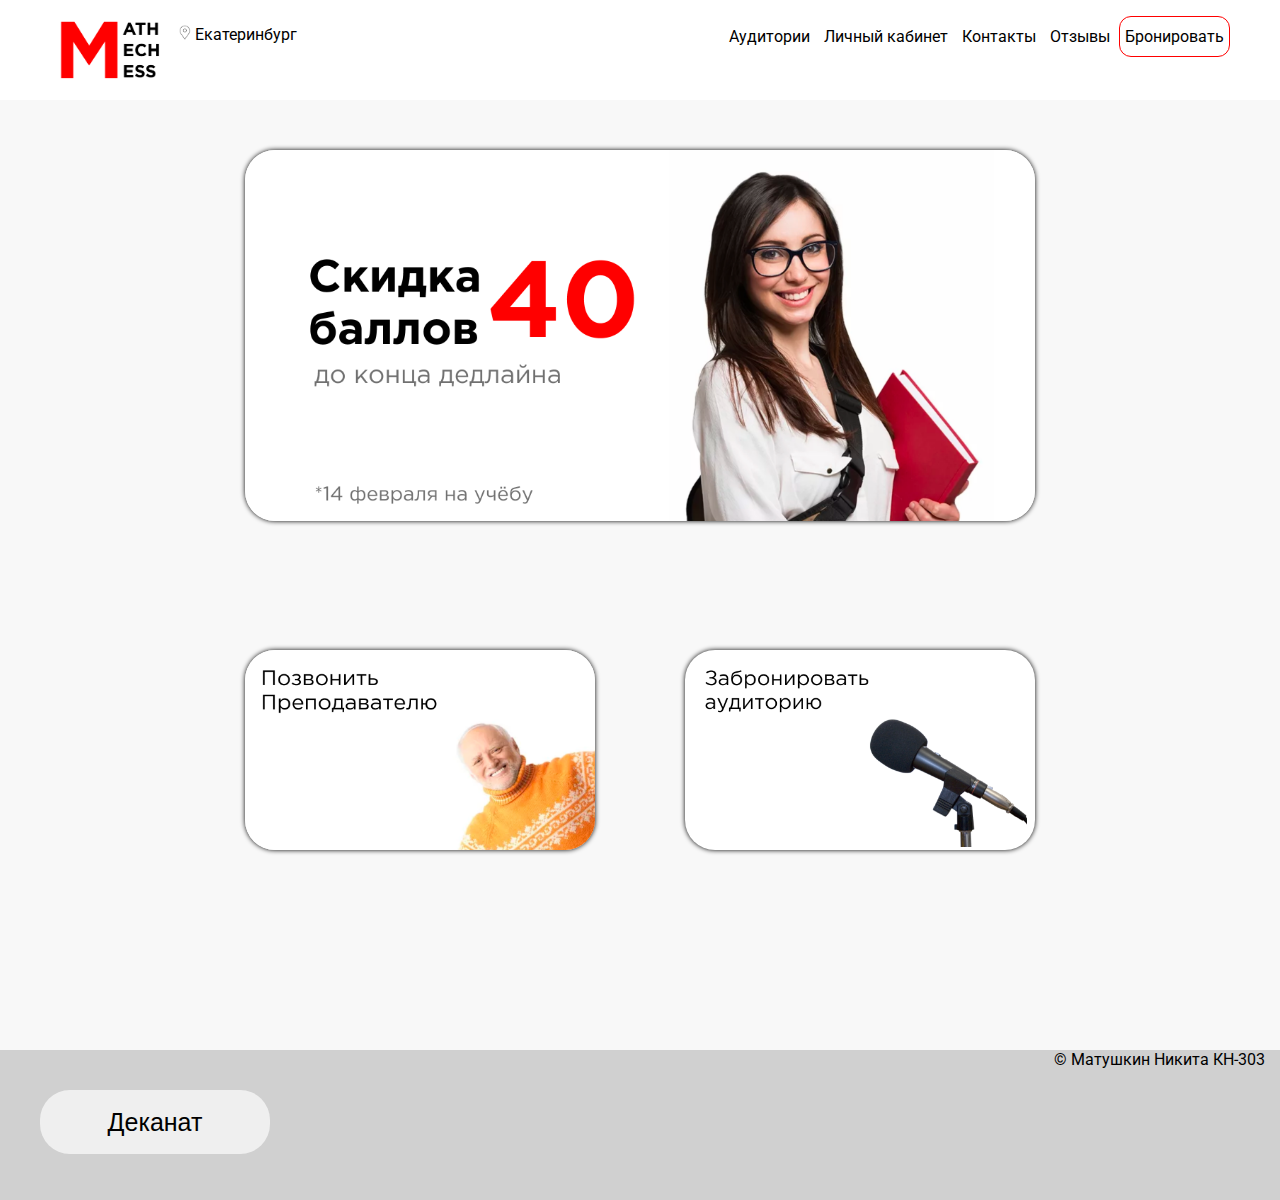
<file: index.html>
<!DOCTYPE html>
<html lang="ru">
    <head>
        <meta charset="utf-8">
        <meta name="author" content="Matushkin Nikita">
        <meta name="description" content="This is website for WEB and DHTML course">
        <title>Math Mech Mess</title>
        <link href="styles/style.css" rel="stylesheet">
        <link rel="preconnect" href="https://fonts.gstatic.com">
        <link href="https://fonts.googleapis.com/css2?family=Roboto&display=swap" rel="stylesheet">
        <link rel="preconnect" href="https://fonts.gstatic.com">
        <link href="https://fonts.googleapis.com/css2?family=Roboto&display=swap" rel="stylesheet">

    </head>
    <body>

        <header class="header" id="header-top">

            <div class="header-menu">
                <div class="logo">
                    <a href="/">
                        <img src="images/logo.png" alt="Math Mech Mess logo" >
                    </a>
                </div>

                <div class="geolink">
                    <a href="https://yandex.ru/maps/54/yekaterinburg/house/ulitsa_turgeneva_4/YkkYcAZkQEEAQFtsfXR1cHpkYQ==/?ll=60.614947%2C56.841675&source=wizgeo&utm_medium=maps-desktop&utm_source=serp&z=16" class="geo" target="_blank">
                        <img class="geopng" src="images/geo.png">
                        <span>Екатеринбург</span>
                    </a>
                </div>

                <ul class="header-menu__list">
                    <li class="header-menu__item">
                        <a class="link link--with-icon" href="/auditorium" >Аудитории</a>
                    </li>
                     
                    <li class="header-menu__item">
                        <a class="link link--with-icon" href="/personal">Личный кабинет</a>
                    </li>

                    <li class="header-menu__item">
                        <a class="link link--with-icon" href="/contacts">Контакты</a>
                    </li>
                    <li class="header-menu__item">
                        <a class="link link--with-icon" href="/feedback">Отзывы</a>
                    </li>

                    <li class="header-menu__item">
                        <a class="link link--with-icon booking-border" href="/booking">Бронировать</a>
                    </li>
                </ul>
            </div>

        </header>

        <section class="info">
            <img src="images/banner.png" alt="sale 40 points off before the deadline">
        </section>


        <section class="project">
         
            <div class="content">
                <div class="card no-top-padding">
                    <form target="_blank" action="/contacts">
                        <button class="card-image teacher"> </button>
                    </form>
                </div>
  
                <div class="card no-right-margin no-top-padding">
                    <form target="_blank" action="/booking">
                        <button class="card-image booking"> </button>
                    </form>
                </div>
            </div>
  
        </section>

        <section class="end-main">
            <button class="button-number"><a href="tel:+73433899467" style="color: black" target="_blank">Деканат</a></button>
            <p class="author">&#169; Матушкин Никита КН-303</p>
        </section>

        
        <script src="scripts/main.js"></script>
    </body>
</html>
</file>
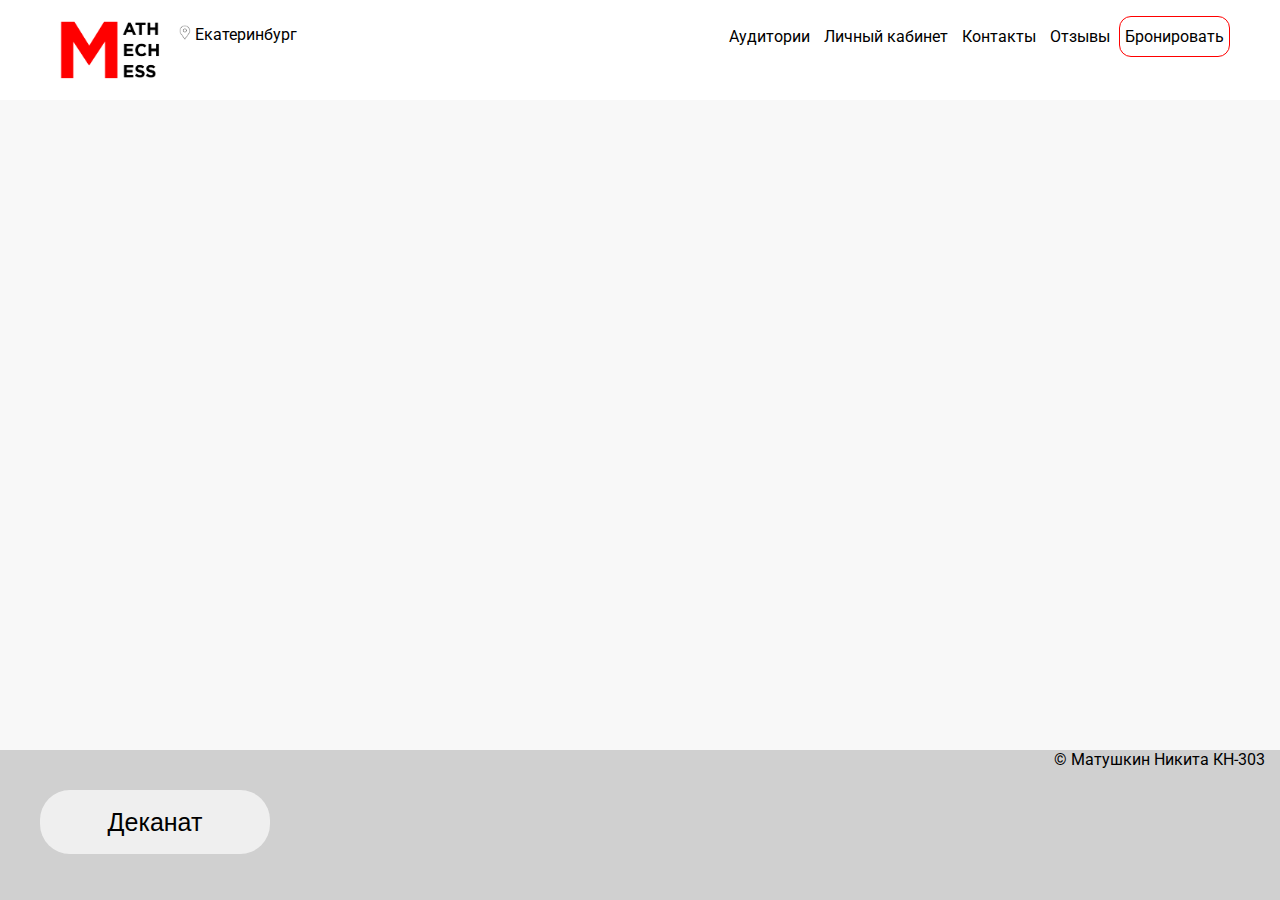
<file: auditorium.html>
<!DOCTYPE html>
<html lang="ru">
    <head>
        <meta charset="utf-8">
        <meta name="author" content="Matushkin Nikita">
        <meta name="description" content="This is website for WEB and DHTML course">
        <title>Math Mech Mess</title>
        <link href="styles/style.css" rel="stylesheet">
        <link rel="preconnect" href="https://fonts.gstatic.com">
        <link href="https://fonts.googleapis.com/css2?family=Roboto&display=swap" rel="stylesheet">
        <link rel="preconnect" href="https://fonts.gstatic.com">
        <link href="https://fonts.googleapis.com/css2?family=Roboto&display=swap" rel="stylesheet">

    </head>
    <body>

        <header class="header" id="header-top">

            <div class="header-menu">
                <div class="logo">
                    <a href="/">
                        <img src="images/logo.png" alt="Math Mech Mess logo" >
                    </a>
                </div>

                <div class="geolink">
                    <a href="https://yandex.ru/maps/54/yekaterinburg/house/ulitsa_turgeneva_4/YkkYcAZkQEEAQFtsfXR1cHpkYQ==/?ll=60.614947%2C56.841675&source=wizgeo&utm_medium=maps-desktop&utm_source=serp&z=16" class="geo" target="_blank">
                        <img class="geopng" src="images/geo.png">
                        <span>Екатеринбург</span>
                    </a>
                </div>

                <ul class="header-menu__list">
                    <li class="header-menu__item">
                        <a class="link link--with-icon" href="/auditorium" >Аудитории</a>
                    </li>
                     
                    <li class="header-menu__item">
                        <a class="link link--with-icon" href="/personal">Личный кабинет</a>
                    </li>

                    <li class="header-menu__item">
                        <a class="link link--with-icon" href="/contacts">Контакты</a>
                    </li>
                    <li class="header-menu__item">
                        <a class="link link--with-icon" href="/feedback">Отзывы</a>
                    </li>

                    <li class="header-menu__item">
                        <a class="link link--with-icon booking-border" href="/booking">Бронировать</a>
                    </li>
                </ul>
            </div>

        </header>

        <section class="end">
            <button class="button-number"><a href="tel:+73433899467" style="color: black" target="_blank">Деканат</a></button>
            <p class="author">&#169; Матушкин Никита КН-303</p>
        </section>
        <script src="scripts/main.js"></script>
    </body>
</html>
</file>
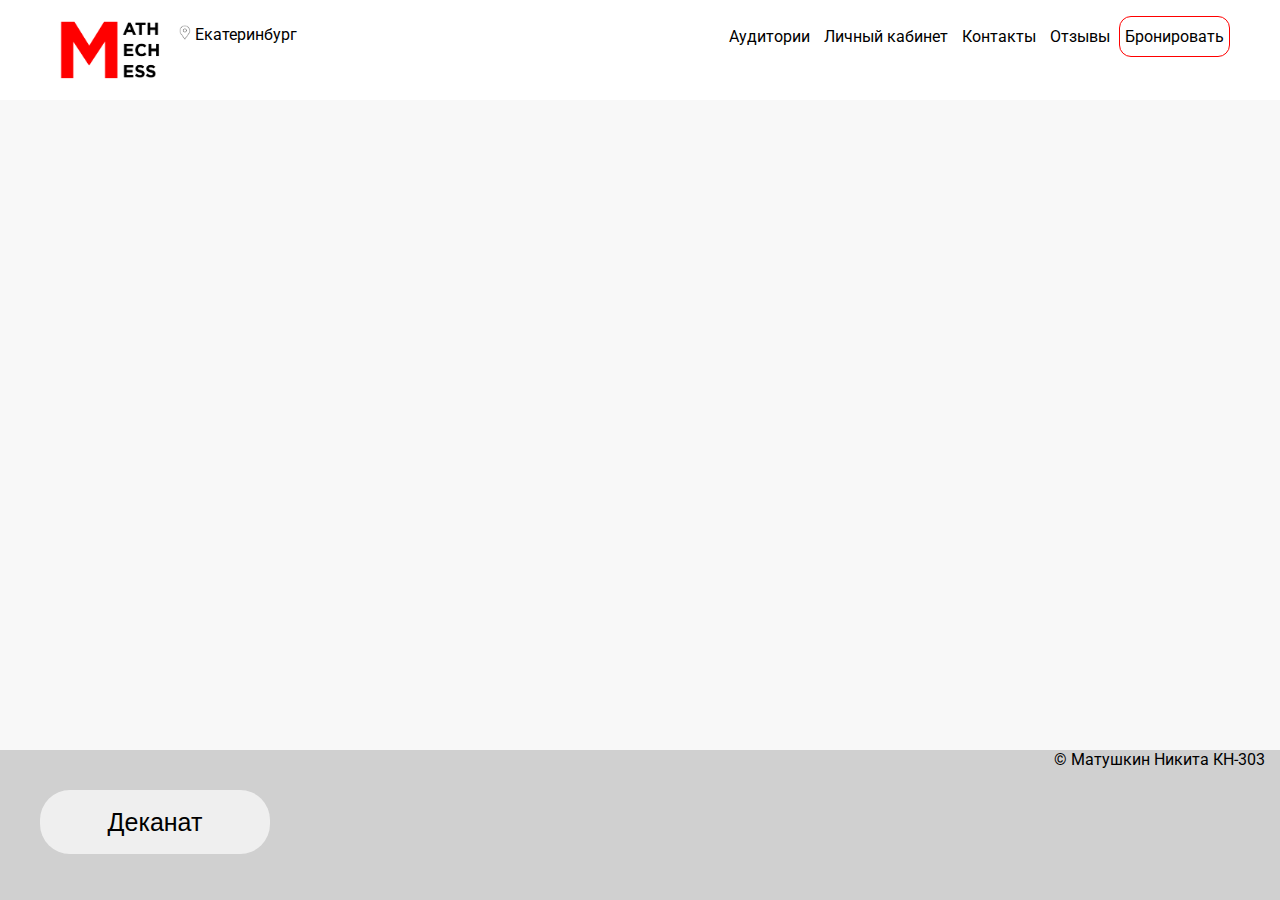
<file: booking.html>
<!DOCTYPE html>
<html lang="ru">
    <head>
        <meta charset="utf-8">
        <meta name="author" content="Matushkin Nikita">
        <meta name="description" content="This is website for WEB and DHTML course">
        <title>Math Mech Mess</title>
        <link href="styles/style.css" rel="stylesheet">
        <link rel="preconnect" href="https://fonts.gstatic.com">
        <link href="https://fonts.googleapis.com/css2?family=Roboto&display=swap" rel="stylesheet">
        <link rel="preconnect" href="https://fonts.gstatic.com">
        <link href="https://fonts.googleapis.com/css2?family=Roboto&display=swap" rel="stylesheet">

    </head>
    <body>

        <header class="header" id="header-top">

            <div class="header-menu">
                <div class="logo">
                    <a href="/">
                        <img src="images/logo.png" alt="Math Mech Mess logo" >
                    </a>
                </div>

                <div class="geolink">
                    <a href="https://yandex.ru/maps/54/yekaterinburg/house/ulitsa_turgeneva_4/YkkYcAZkQEEAQFtsfXR1cHpkYQ==/?ll=60.614947%2C56.841675&source=wizgeo&utm_medium=maps-desktop&utm_source=serp&z=16" class="geo" target="_blank">
                        <img class="geopng" src="images/geo.png">
                        <span>Екатеринбург</span>
                    </a>
                </div>

                <ul class="header-menu__list">
                    <li class="header-menu__item">
                        <a class="link link--with-icon" href="/auditorium" >Аудитории</a>
                    </li>
                     
                    <li class="header-menu__item">
                        <a class="link link--with-icon" href="/personal">Личный кабинет</a>
                    </li>

                    <li class="header-menu__item">
                        <a class="link link--with-icon" href="/contacts">Контакты</a>
                    </li>
                    <li class="header-menu__item">
                        <a class="link link--with-icon" href="/feedback">Отзывы</a>
                    </li>

                    <li class="header-menu__item">
                        <a class="link link--with-icon booking-border" href="/booking">Бронировать</a>
                    </li>
                </ul>
            </div>

        </header>

        <section class="end">
            <button class="button-number"><a href="tel:+73433899467" style="color: black" target="_blank">Деканат</a></button>
            <p class="author">&#169; Матушкин Никита КН-303</p>
        </section>

        <script src="scripts/main.js"></script>
    </body>
</html>
</file>
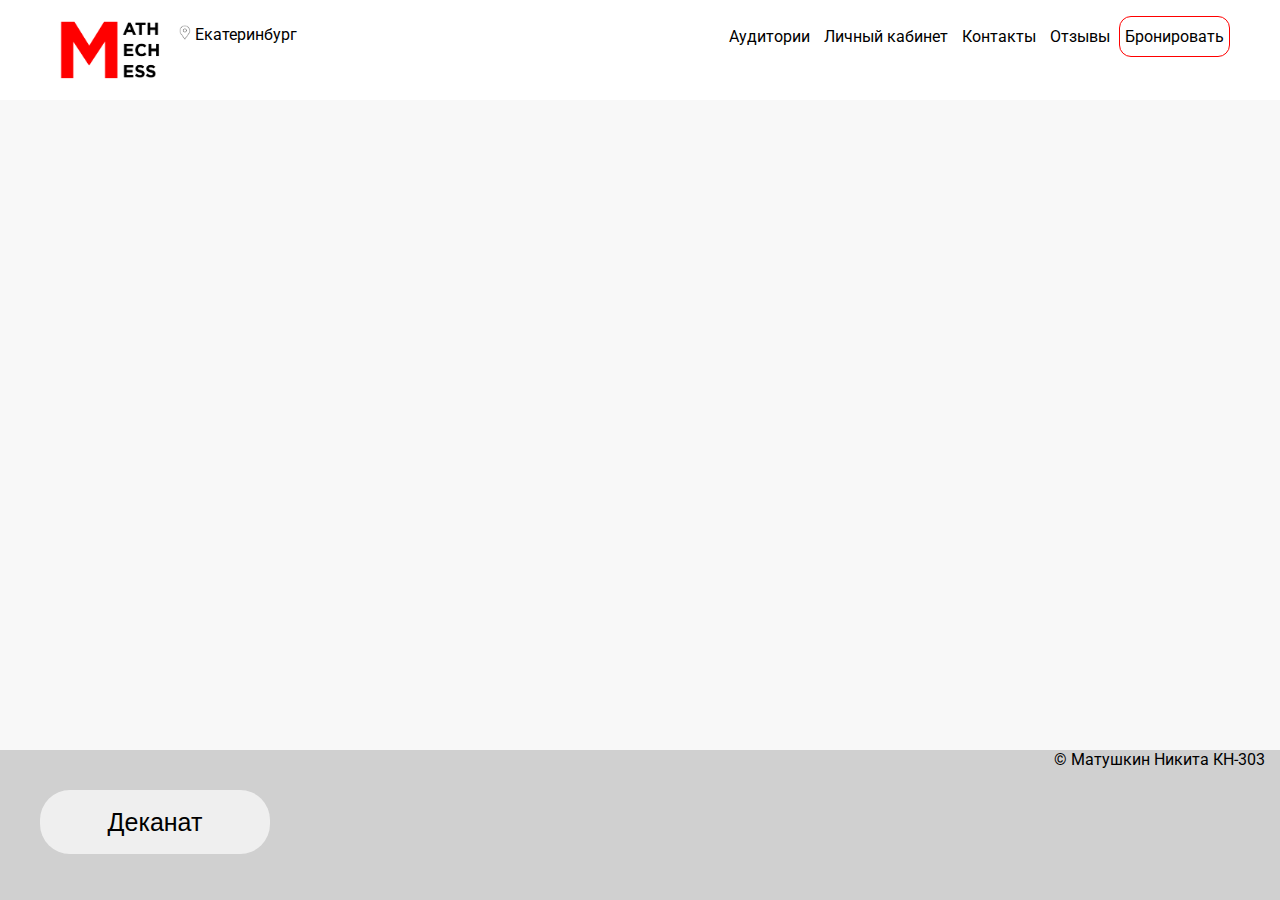
<file: contacts.html>
<!DOCTYPE html>
<html lang="ru">
    <head>
        <meta charset="utf-8">
        <meta name="author" content="Matushkin Nikita">
        <meta name="description" content="This is website for WEB and DHTML course">
        <title>Math Mech Mess</title>
        <link href="styles/style.css" rel="stylesheet">
        <link rel="preconnect" href="https://fonts.gstatic.com">
        <link href="https://fonts.googleapis.com/css2?family=Roboto&display=swap" rel="stylesheet">
        <link rel="preconnect" href="https://fonts.gstatic.com">
        <link href="https://fonts.googleapis.com/css2?family=Roboto&display=swap" rel="stylesheet">

    </head>
    <body>

        <header class="header" id="header-top">

            <div class="header-menu">
                <div class="logo">
                    <a href="/">
                        <img src="images/logo.png" alt="Math Mech Mess logo" >
                    </a>
                </div>

                <div class="geolink">
                    <a href="https://yandex.ru/maps/54/yekaterinburg/house/ulitsa_turgeneva_4/YkkYcAZkQEEAQFtsfXR1cHpkYQ==/?ll=60.614947%2C56.841675&source=wizgeo&utm_medium=maps-desktop&utm_source=serp&z=16" class="geo" target="_blank">
                        <img class="geopng" src="images/geo.png">
                        <span>Екатеринбург</span>
                    </a>
                </div>

                <ul class="header-menu__list">
                    <li class="header-menu__item">
                        <a class="link link--with-icon" href="/auditorium" >Аудитории</a>
                    </li>
                     
                    <li class="header-menu__item">
                        <a class="link link--with-icon" href="/personal">Личный кабинет</a>
                    </li>

                    <li class="header-menu__item">
                        <a class="link link--with-icon" href="/contacts">Контакты</a>
                    </li>
                    <li class="header-menu__item">
                        <a class="link link--with-icon" href="/feedback">Отзывы</a>
                    </li>

                    <li class="header-menu__item">
                        <a class="link link--with-icon booking-border" href="/booking">Бронировать</a>
                    </li>
                </ul>
            </div>

        </header>
        <section class="end">
            <button class="button-number"><a href="tel:+73433899467" style="color: black" target="_blank">Деканат</a></button>
            <p class="author">&#169; Матушкин Никита КН-303</p>
        </section>
        <script src="scripts/main.js"></script>
    </body>
</html>
</file>
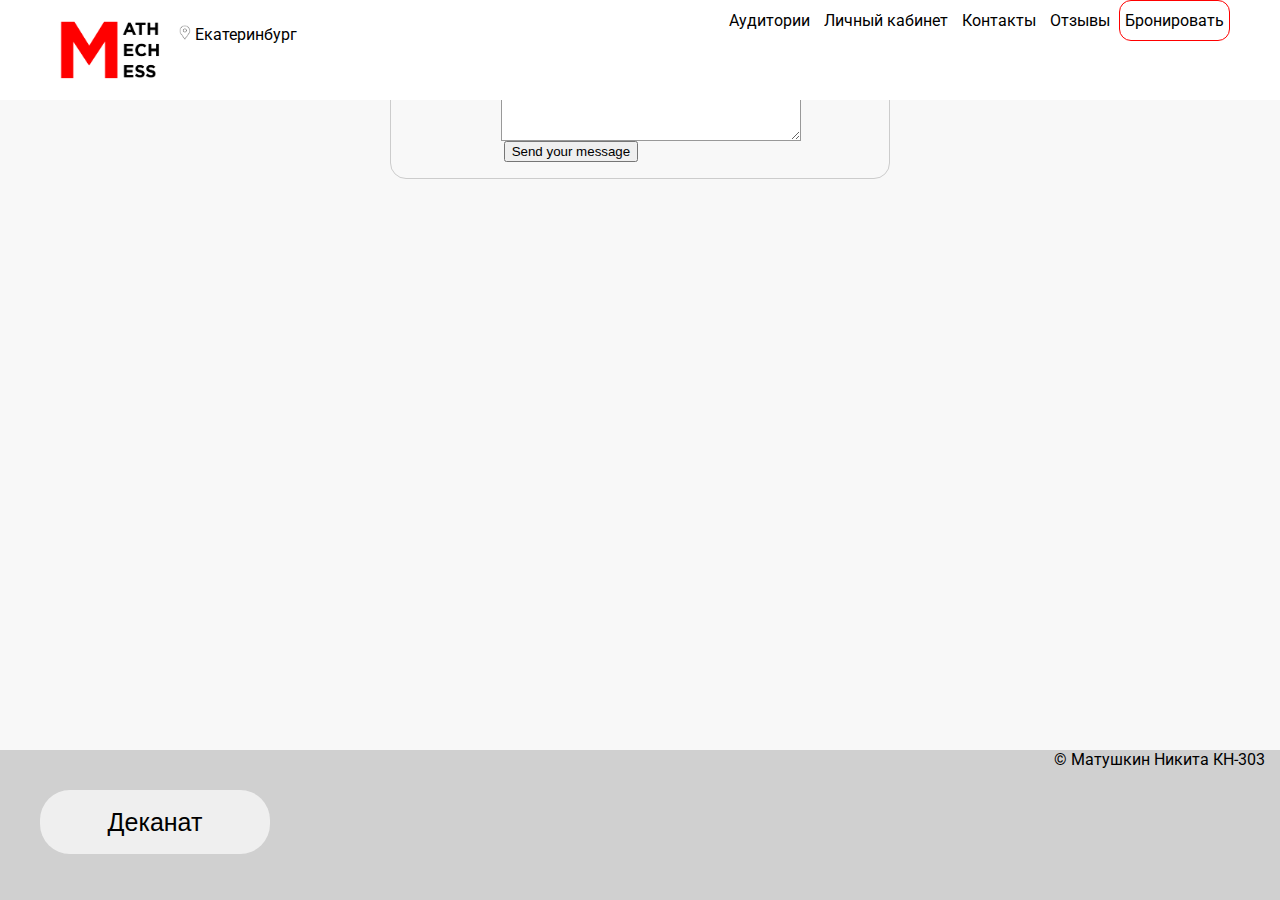
<file: feedback.html>
<!DOCTYPE html>
<html lang="ru">
    <head>
        <meta charset="utf-8">
        <meta name="author" content="Matushkin Nikita">
        <meta name="description" content="This is website for WEB and DHTML course">
        <title>Math Mech Mess</title>
        <link href="styles/style.css" rel="stylesheet">
        <link rel="preconnect" href="https://fonts.gstatic.com">
        <link href="https://fonts.googleapis.com/css2?family=Roboto&display=swap" rel="stylesheet">
        <link rel="preconnect" href="https://fonts.gstatic.com">
        <link href="https://fonts.googleapis.com/css2?family=Roboto&display=swap" rel="stylesheet">

    </head>
    <body>

        <header class="header" id="header-top">

            <div class="header-menu">
                <div class="logo">
                    <a href="/">
                        <img src="images/logo.png" alt="Math Mech Mess logo" >
                    </a>
                </div>

                <div class="geolink">
                    <a href="https://yandex.ru/maps/54/yekaterinburg/house/ulitsa_turgeneva_4/YkkYcAZkQEEAQFtsfXR1cHpkYQ==/?ll=60.614947%2C56.841675&source=wizgeo&utm_medium=maps-desktop&utm_source=serp&z=16" class="geo" target="_blank">
                        <img class="geopng" src="images/geo.png">
                        <span>Екатеринбург</span>
                    </a>
                </div>

                <ul class="header-menu__list">
                    <li class="header-menu__item">
                        <a class="link link--with-icon" href="/auditorium" >Аудитории</a>
                    </li>
                     
                    <li class="header-menu__item">
                        <a class="link link--with-icon" href="/personal">Личный кабинет</a>
                    </li>

                    <li class="header-menu__item">
                        <a class="link link--with-icon" href="/contacts">Контакты</a>
                    </li>
                    <li class="header-menu__item">
                        <a class="link link--with-icon" href="/feedback">Отзывы</a>
                    </li>

                    <li class="header-menu__item">
                        <a class="link link--with-icon booking-border" href="/booking">Бронировать</a>
                    </li>
                </ul>
            </div>

            <form action="/my-handling-form-page" method="post">
                <ul>
                    <li>
                        <label for="name">Name:</label>
                        <input type="text" id="name" name="user_name">
                    </li>
                    <li>
                        <label for="mail">E-mail:</label>
                        <input type="email" id="mail" name="user_email">
                    </li>
                    <li>
                        <label for="msg">Message:</label>
                        <textarea id="msg" name="user_message"></textarea>
                    </li>
                    <li class="button">
                        <button type="submit">Send your message</button>
                    </li>
                </ul>
            </form>

            <style type="text/css">
                form {
  /* Center the form on the page */
  margin: 0 auto;
  width: 500px;
  /* Form outline */
  padding: 1em;
  border: 1px solid #CCC;
  border-radius: 1em;
}

ul {
  list-style: none;
  padding: 0;
  margin: 0;
}

form li + li {
  margin-top: 1em;
}

label {
  /* Uniform size & alignment */
  display: inline-block;
  width: 90px;
  text-align: right;
}

input,
textarea {
  /* To make sure that all text fields have the same font settings
     By default, textareas have a monospace font */
  font: 1em sans-serif;

  /* Uniform text field size */
  width: 300px;
  box-sizing: border-box;

  /* Match form field borders */
  border: 1px solid #999;
}

input:focus,
textarea:focus {
  /* Additional highlight for focused elements */
  border-color: #000;
}

textarea {
  /* Align multiline text fields with their labels */
  vertical-align: top;

  /* Provide space to type some text */
  height: 5em;
}

.button {
  /* Align buttons with the text fields */
  padding-left: 90px; /* same size as the label elements */
}

button {
  /* This extra margin represent roughly the same space as the space
     between the labels and their text fields */
  margin-left: .5em;
}
            </style>


        </header>
    	
        <section class="end">
            <button class="button-number"><a href="tel:+73433899467" style="color: black" target="_blank">Деканат</a></button>
            <p class="author">&#169; Матушкин Никита КН-303</p>
        </section>
        
        <script src="scripts/main.js"></script>
    </body>
</html>
</file>
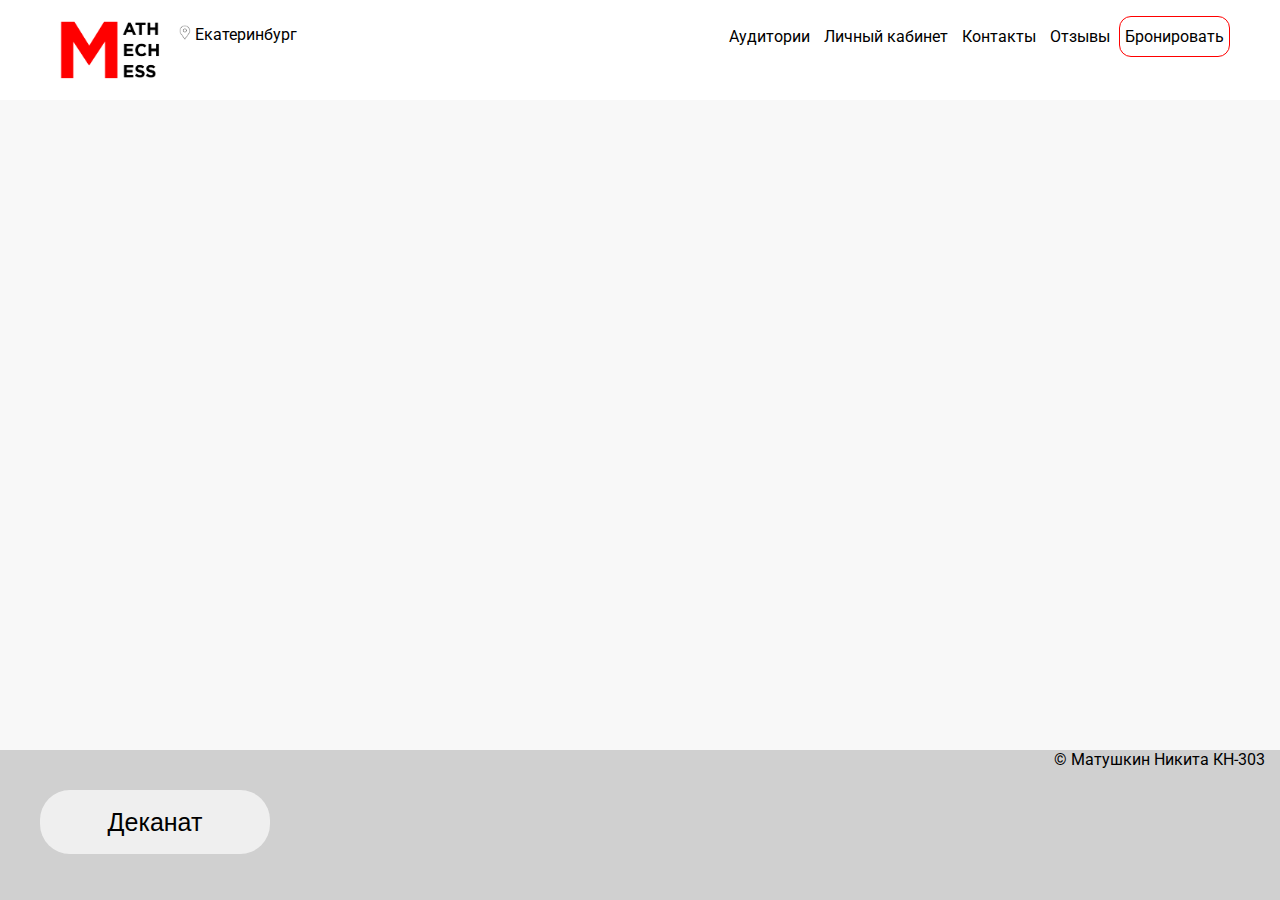
<file: personal.html>
<!DOCTYPE html>
<html lang="ru">
    <head>
        <meta charset="utf-8">
        <meta name="author" content="Matushkin Nikita">
        <meta name="description" content="This is website for WEB and DHTML course">
        <title>Math Mech Mess</title>
        <link href="styles/style.css" rel="stylesheet">
        <link rel="preconnect" href="https://fonts.gstatic.com">
        <link href="https://fonts.googleapis.com/css2?family=Roboto&display=swap" rel="stylesheet">
        <link rel="preconnect" href="https://fonts.gstatic.com">
        <link href="https://fonts.googleapis.com/css2?family=Roboto&display=swap" rel="stylesheet">

    </head>
    <body>

        <header class="header" id="header-top">

            <div class="header-menu">
                <div class="logo">
                    <a href="/">
                        <img src="images/logo.png" alt="Math Mech Mess logo" >
                    </a>
                </div>

                <div class="geolink">
                    <a href="https://yandex.ru/maps/54/yekaterinburg/house/ulitsa_turgeneva_4/YkkYcAZkQEEAQFtsfXR1cHpkYQ==/?ll=60.614947%2C56.841675&source=wizgeo&utm_medium=maps-desktop&utm_source=serp&z=16" class="geo" target="_blank">
                        <img class="geopng" src="images/geo.png">
                        <span>Екатеринбург</span>
                    </a>
                </div>

                <ul class="header-menu__list">
                    <li class="header-menu__item">
                        <a class="link link--with-icon" href="/auditorium" >Аудитории</a>
                    </li>
                     
                    <li class="header-menu__item">
                        <a class="link link--with-icon" href="/personal">Личный кабинет</a>
                    </li>

                    <li class="header-menu__item">
                        <a class="link link--with-icon" href="/contacts">Контакты</a>
                    </li>
                    <li class="header-menu__item">
                        <a class="link link--with-icon" href="/feedback">Отзывы</a>
                    </li>

                    <li class="header-menu__item">
                        <a class="link link--with-icon booking-border" href="/booking">Бронировать</a>
                    </li>
                </ul>
            </div>

        </header>

        <section class="end">
            <button class="button-number"><a href="tel:+73433899467" style="color: black" target="_blank">Деканат</a></button>
            <p class="author">&#169; Матушкин Никита КН-303</p>
        </section>
        <script src="scripts/main.js"></script>
    </body>
</html>
</file>
<file: styles/style.css>
body, h1, h2, h3, h4, p, a, nav, div, section, header {
    margin: 0;
    font-size: 100%;
  
    font-weight: normal;
    padding: 0;
}

* {
    box-sizing: border-box;
  }

html{
    background-color:#F8F8F8;
}
body{
    font-family: 'Roboto', sans-serif;
    overflow-x: hidden;
    overflow-y: scroll;
    background-color:#F8F8F8;
}

.logo img{
    height: 80px;
    width: auto;
    display: block;
    float: left;
    margin-top: 10px;
    padding-left: 50px; 
}


header {
    min-height: 100px;
    width: 100%;
}
.header-menu{
    width: 100%;
    height: 100px;
    background-color: #fff;

    list-style: none;
    position: absolute;
    list-style-type: none;

    position: fixed;
    display: flex;
    text-align: right;

}

.geolink > *{
    justify-content: center;
    text-decoration: none;
    color: black;
    display:block;
    text-align:center;
    margin: 0 auto;

    display: inline-block;
    padding: 15px 10px;
}

.header-menu__list a{
    display: inline-block;
    padding: 10px 5px;
    text-align: right;
    background: cover;
}

.header-menu ul{
    position: absolute;
    right: 50px;
    padding-left: 300px;
 }

.geopng{
    padding: 10px 0 0 0 ;
    height: 25px;
}

.booking-border{
    border: 1px solid red;
    border-radius: 12px;
}

li { display: inline; }


a{
    text-decoration: none;
    color: black;
}

.info{
    min-height: 400px;
}
.info > *{

    display: block;
    text-align: center;
    margin:auto;
    margin-top: 50px;
    width: 790px;
    
    border-radius: 30px;
    box-shadow: 0 0 5px;
    
}

.project {

    min-height: 400px;

    background-size: 100% 100%;
  
  }
  
  
  .content {
  
    font-size: 0;
    /*background-color: #8aafcf;*/
    width: 790px;
    margin: 100px auto 50px;
  }
  
  .card {
    width: 350px;
    /*background-color: #e3f3ff;*/
    margin-bottom: 120px;
  

    padding-right: 45px; 
    padding-bottom: 70px;
    padding-top: 70px;
    margin: auto;
  
  
  
   /* padding-bottom: 70px; */
   /* border: solid 2px rgba(250, 50, 50, .4);*/
  
    display: inline-block;
    margin-right: 90px;
  }
  
  .no-top-padding {
    padding-top: 0;
  }
  .no-right-margin {
    margin-right: 0;
  
  }
  
  .card-image {
    width: 350px;
    height: 200px;
  
    font-family: 'GothamPro', sans-serif;
    color: black;
  
    border: 0px solid white;
    text-align: center;
    font-size: 30px;
    cursor: pointer;
    position: absolute;
    outline: none;
    transition: opacity 0.2s;
  
    border-radius: 30px;
    background-color: Transparent;
    box-shadow: 0 0 5px;
  }
  
  
  .teacher {
    background-image: url(../images/teacher.png);
    background-size: 100% 100%;
    background: cover;
  }
  
  .booking {
    background-image: url(../images/booking.png);
    background-size: 95%;
    background: cover;
    background-color: white;
    background-position: center;
    background-repeat: no-repeat;
  
  }

 .end-main{
    min-height: 150px ;
    margin: 0;
    background-color: #00000029;

}

.end{
    min-height: 150px ;
    margin: 0;
    background-color: #00000029;
    width: 100%;
    position: absolute;
    bottom: 0;

}

.button-number{

    width: 230px;
    height: 64px;
  
    font-family: 'GothamPro', sans-serif;
    color: black;
    margin: 40px 40px 40px;
  
    border: 0px solid white;
    text-align: center;
    font-size: 25px;
    cursor: pointer;
    position: absolute;
    outline: none;
    transition: opacity 0.2s;
  
    border-radius: 30px;
  
  }

  .author{
      text-align: right;
      margin: 0 15px 0 0;
  }
</file>
